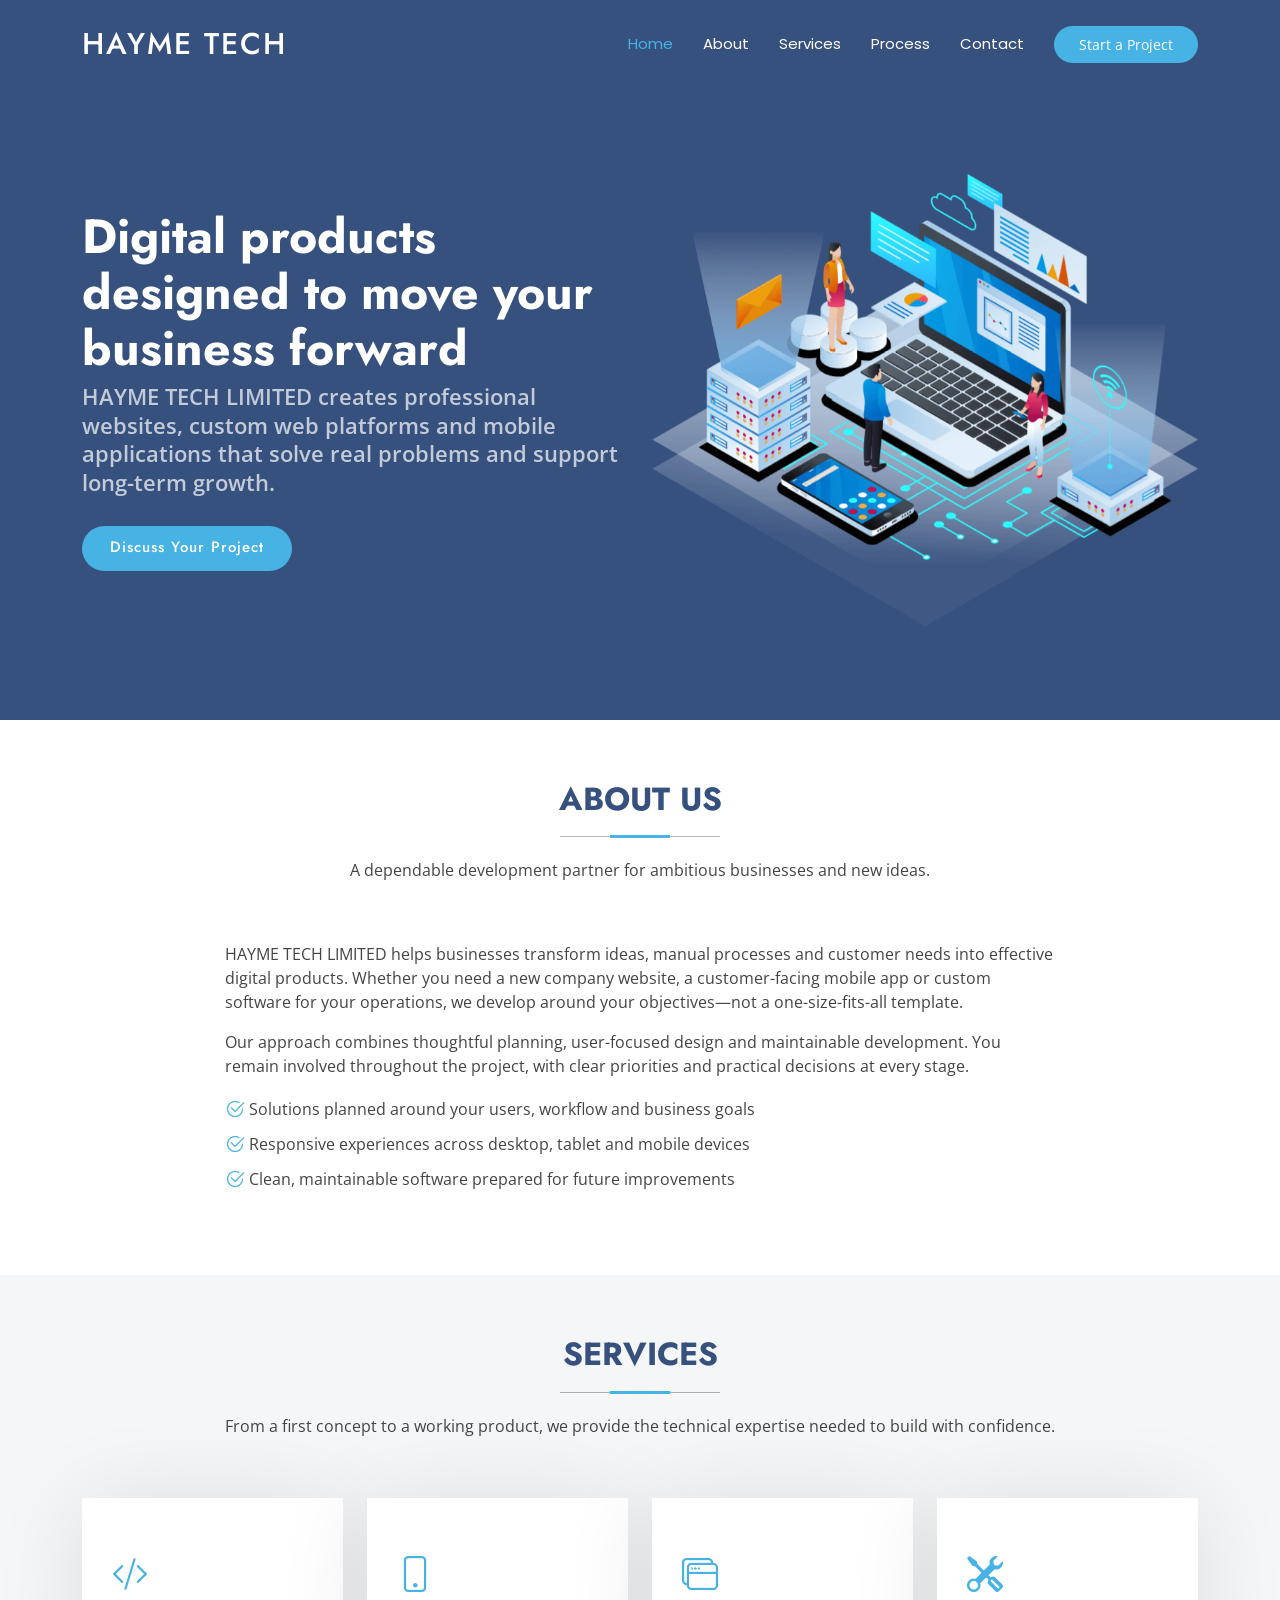
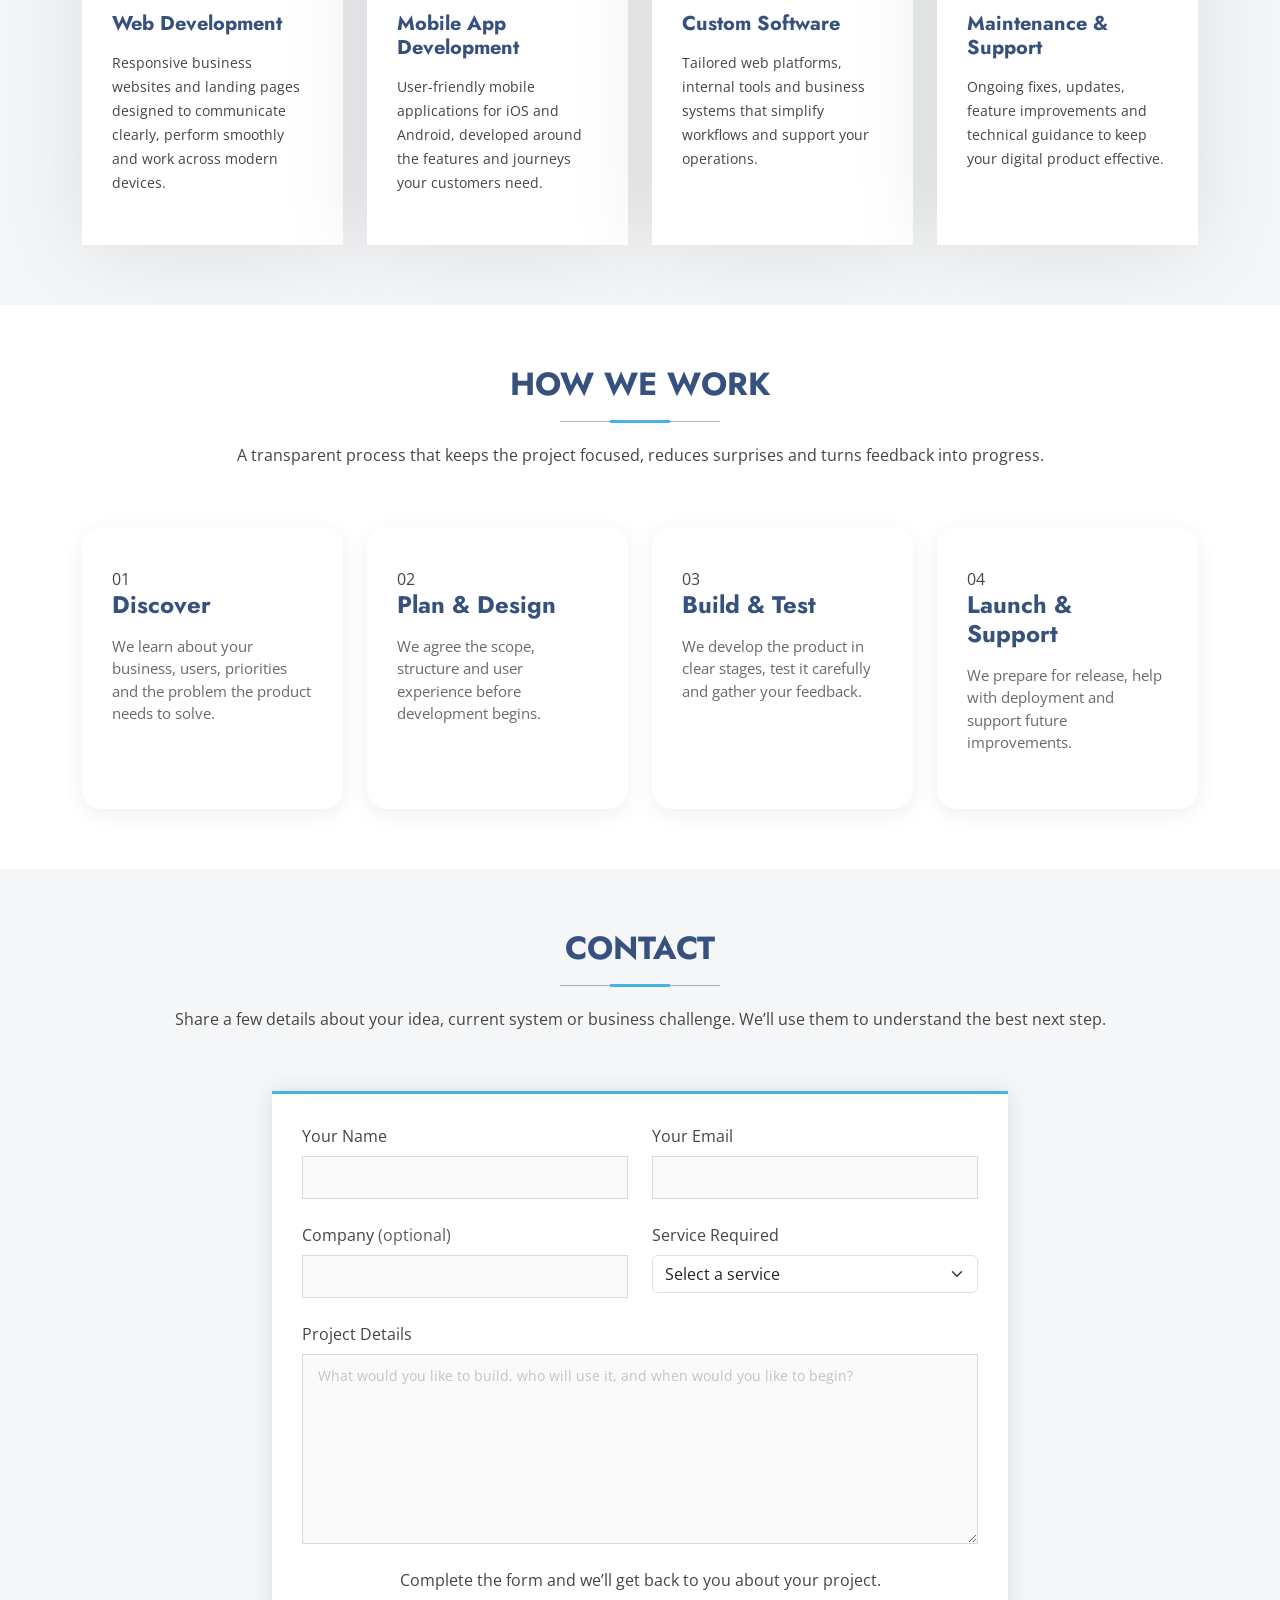
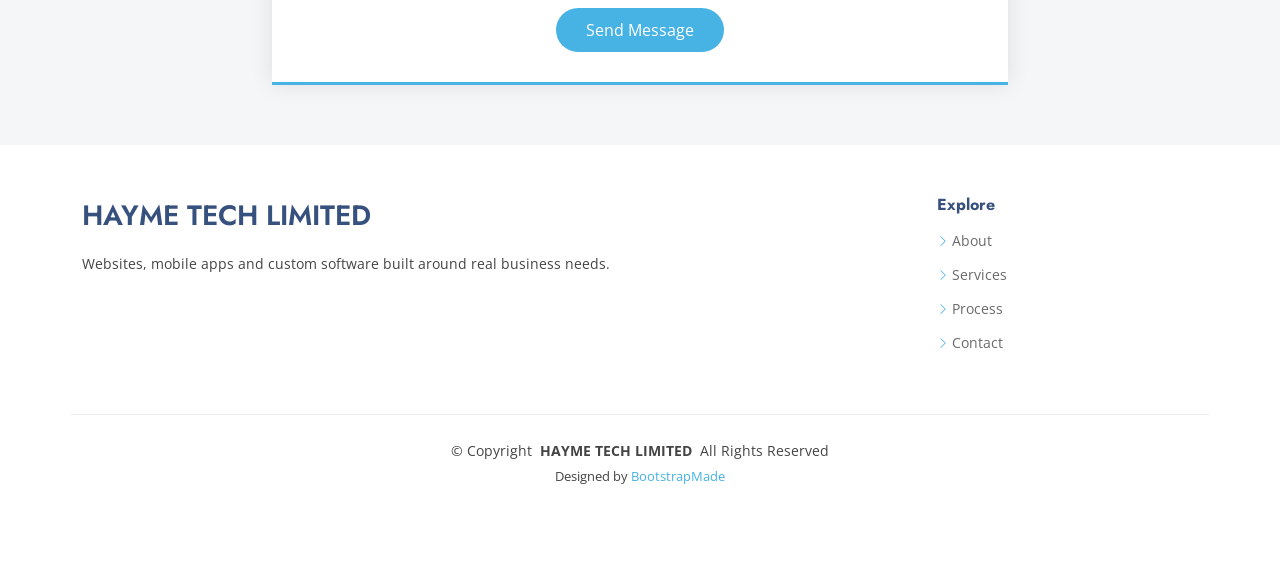
<file: index.html>
<!DOCTYPE html>
<html lang="en">

<head>
  <meta charset="utf-8">
  <meta content="width=device-width, initial-scale=1.0" name="viewport">
  <title>HAYME TECH LIMITED | Software &amp; Mobile App Development</title>
  <meta name="description" content="HAYME TECH LIMITED builds reliable websites, web applications and mobile apps for businesses.">
  <meta name="keywords" content="software development, mobile app development, web development, HAYME TECH LIMITED">

  <link href="assets/img/favicon.png" rel="icon">
  <link href="assets/img/apple-touch-icon.png" rel="apple-touch-icon">
  <link href="https://fonts.googleapis.com" rel="preconnect">
  <link href="https://fonts.gstatic.com" rel="preconnect" crossorigin>
  <link href="https://fonts.googleapis.com/css2?family=Open+Sans:wght@300;400;500;600;700;800&amp;family=Poppins:wght@400;500;600;700&amp;family=Jost:wght@400;500;600;700&amp;display=swap" rel="stylesheet">
  <link href="assets/vendor/bootstrap/css/bootstrap.min.css" rel="stylesheet">
  <link href="assets/vendor/bootstrap-icons/bootstrap-icons.css" rel="stylesheet">
  <link href="assets/vendor/aos/aos.css" rel="stylesheet">
  <link href="assets/css/main.css" rel="stylesheet">
</head>

<body class="index-page">

  <header id="header" class="header d-flex align-items-center fixed-top">
    <div class="container-fluid container-xl position-relative d-flex align-items-center">
      <a href="index.html" class="logo d-flex align-items-center me-auto">
        <h1 class="sitename">HAYME TECH</h1>
      </a>

      <nav id="navmenu" class="navmenu">
        <ul>
          <li><a href="#hero" class="active">Home</a></li>
          <li><a href="#about">About</a></li>
          <li><a href="#services">Services</a></li>
          <li><a href="#process">Process</a></li>
          <li><a href="#contact">Contact</a></li>
        </ul>
        <i class="mobile-nav-toggle d-xl-none bi bi-list"></i>
      </nav>

      <a class="btn-getstarted" href="#contact">Start a Project</a>
    </div>
  </header>

  <main class="main">
    <section id="hero" class="hero section dark-background">
      <div class="container">
        <div class="row gy-4">
          <div class="col-lg-6 order-2 order-lg-1 d-flex flex-column justify-content-center" data-aos="zoom-out">
            <h1>Digital products designed to move your business forward</h1>
            <p>HAYME TECH LIMITED creates professional websites, custom web platforms and mobile applications that solve real problems and support long-term growth.</p>
            <div class="d-flex">
              <a href="#contact" class="btn-get-started">Discuss Your Project</a>
            </div>
          </div>
          <div class="col-lg-6 order-1 order-lg-2 hero-img" data-aos="zoom-out" data-aos-delay="200">
            <img src="assets/img/hero-img.png" class="img-fluid animated" alt="Software and mobile app development illustration">
          </div>
        </div>
      </div>
    </section>

    <section id="about" class="about section">
      <div class="container section-title" data-aos="fade-up">
        <h2>About Us</h2>
        <p>A dependable development partner for ambitious businesses and new ideas.</p>
      </div>

      <div class="container">
        <div class="row gy-4 justify-content-center">
          <div class="col-lg-9 content" data-aos="fade-up" data-aos-delay="100">
            <p>HAYME TECH LIMITED helps businesses transform ideas, manual processes and customer needs into effective digital products. Whether you need a new company website, a customer-facing mobile app or custom software for your operations, we develop around your objectives—not a one-size-fits-all template.</p>
            <p>Our approach combines thoughtful planning, user-focused design and maintainable development. You remain involved throughout the project, with clear priorities and practical decisions at every stage.</p>
            <ul>
              <li><i class="bi bi-check2-circle"></i> <span>Solutions planned around your users, workflow and business goals</span></li>
              <li><i class="bi bi-check2-circle"></i> <span>Responsive experiences across desktop, tablet and mobile devices</span></li>
              <li><i class="bi bi-check2-circle"></i> <span>Clean, maintainable software prepared for future improvements</span></li>
            </ul>
          </div>
        </div>
      </div>
    </section>

    <section id="services" class="services section light-background">
      <div class="container section-title" data-aos="fade-up">
        <h2>Services</h2>
        <p>From a first concept to a working product, we provide the technical expertise needed to build with confidence.</p>
      </div>

      <div class="container">
        <div class="row gy-4 justify-content-center">
          <div class="col-xl-3 col-md-6 d-flex" data-aos="fade-up" data-aos-delay="100">
            <div class="service-item position-relative">
              <div class="icon"><i class="bi bi-code-slash icon"></i></div>
              <h4>Web Development</h4>
              <p>Responsive business websites and landing pages designed to communicate clearly, perform smoothly and work across modern devices.</p>
            </div>
          </div>

          <div class="col-xl-3 col-md-6 d-flex" data-aos="fade-up" data-aos-delay="200">
            <div class="service-item position-relative">
              <div class="icon"><i class="bi bi-phone icon"></i></div>
              <h4>Mobile App Development</h4>
              <p>User-friendly mobile applications for iOS and Android, developed around the features and journeys your customers need.</p>
            </div>
          </div>

          <div class="col-xl-3 col-md-6 d-flex" data-aos="fade-up" data-aos-delay="300">
            <div class="service-item position-relative">
              <div class="icon"><i class="bi bi-window-stack icon"></i></div>
              <h4>Custom Software</h4>
              <p>Tailored web platforms, internal tools and business systems that simplify workflows and support your operations.</p>
            </div>
          </div>

          <div class="col-xl-3 col-md-6 d-flex" data-aos="fade-up" data-aos-delay="400">
            <div class="service-item position-relative">
              <div class="icon"><i class="bi bi-tools icon"></i></div>
              <h4>Maintenance &amp; Support</h4>
              <p>Ongoing fixes, updates, feature improvements and technical guidance to keep your digital product effective.</p>
            </div>
          </div>
        </div>
      </div>
    </section>

    <section id="process" class="work-process section">
      <div class="container section-title" data-aos="fade-up">
        <h2>How We Work</h2>
        <p>A transparent process that keeps the project focused, reduces surprises and turns feedback into progress.</p>
      </div>

      <div class="container" data-aos="fade-up" data-aos-delay="100">
        <div class="row gy-4">
          <div class="col-lg-3 col-md-6">
            <div class="steps-item">
              <div class="steps-content">
                <span class="step-number">01</span>
                <h3>Discover</h3>
                <p>We learn about your business, users, priorities and the problem the product needs to solve.</p>
              </div>
            </div>
          </div>
          <div class="col-lg-3 col-md-6">
            <div class="steps-item">
              <div class="steps-content">
                <span class="step-number">02</span>
                <h3>Plan &amp; Design</h3>
                <p>We agree the scope, structure and user experience before development begins.</p>
              </div>
            </div>
          </div>
          <div class="col-lg-3 col-md-6">
            <div class="steps-item">
              <div class="steps-content">
                <span class="step-number">03</span>
                <h3>Build &amp; Test</h3>
                <p>We develop the product in clear stages, test it carefully and gather your feedback.</p>
              </div>
            </div>
          </div>
          <div class="col-lg-3 col-md-6">
            <div class="steps-item">
              <div class="steps-content">
                <span class="step-number">04</span>
                <h3>Launch &amp; Support</h3>
                <p>We prepare for release, help with deployment and support future improvements.</p>
              </div>
            </div>
          </div>
        </div>
      </div>
    </section>

    <section id="contact" class="contact section light-background">
      <div class="container section-title" data-aos="fade-up">
        <h2>Contact</h2>
        <p>Share a few details about your idea, current system or business challenge. We’ll use them to understand the best next step.</p>
      </div>

      <div class="container" data-aos="fade-up" data-aos-delay="100">
        <div class="row justify-content-center">
          <div class="col-lg-8">
            <form id="contact-form" class="php-email-form" action="https://formspree.io/f/REPLACE_WITH_FORM_ID" method="post" aria-describedby="form-status">
              <div class="row gy-4">
                <div class="col-md-6">
                  <label for="name-field" class="pb-2">Your Name</label>
                  <input type="text" name="name" id="name-field" class="form-control" autocomplete="name" required>
                </div>

                <div class="col-md-6">
                  <label for="email-field" class="pb-2">Your Email</label>
                  <input type="email" name="email" id="email-field" class="form-control" autocomplete="email" required>
                </div>

                <div class="col-md-6">
                  <label for="company-field" class="pb-2">Company <span class="text-muted">(optional)</span></label>
                  <input type="text" name="company" id="company-field" class="form-control" autocomplete="organization">
                </div>

                <div class="col-md-6">
                  <label for="service-field" class="pb-2">Service Required</label>
                  <select name="service" id="service-field" class="form-select" required>
                    <option value="" selected disabled>Select a service</option>
                    <option value="Web development">Web development</option>
                    <option value="Mobile app development">Mobile app development</option>
                    <option value="Custom software">Custom software</option>
                    <option value="Maintenance and support">Maintenance and support</option>
                    <option value="Not sure yet">Not sure yet</option>
                  </select>
                </div>

                <div class="col-md-12">
                  <label for="message-field" class="pb-2">Project Details</label>
                  <textarea name="message" id="message-field" class="form-control" rows="8" placeholder="What would you like to build, who will use it, and when would you like to begin?" required></textarea>
                </div>

                <input type="hidden" name="_subject" value="New website enquiry for HAYME TECH LIMITED">

                <div class="col-md-12 text-center">
                  <p id="form-status" class="mb-3" role="status" aria-live="polite">Complete the form and we’ll get back to you about your project.</p>
                  <button type="submit">Send Message</button>
                </div>
              </div>
            </form>
          </div>
        </div>
      </div>
    </section>
  </main>

  <footer id="footer" class="footer">
    <div class="container footer-top">
      <div class="row gy-4 justify-content-between">
        <div class="col-lg-6 col-md-8 footer-about">
          <a href="index.html" class="d-flex align-items-center">
            <span class="sitename">HAYME TECH LIMITED</span>
          </a>
          <p class="pt-3">Websites, mobile apps and custom software built around real business needs.</p>
        </div>
        <div class="col-lg-3 col-md-4 footer-links">
          <h4>Explore</h4>
          <ul>
            <li><i class="bi bi-chevron-right"></i> <a href="#about">About</a></li>
            <li><i class="bi bi-chevron-right"></i> <a href="#services">Services</a></li>
            <li><i class="bi bi-chevron-right"></i> <a href="#process">Process</a></li>
            <li><i class="bi bi-chevron-right"></i> <a href="#contact">Contact</a></li>
          </ul>
        </div>
      </div>
    </div>

    <div class="container copyright text-center mt-4">
      <p>&copy; <span>Copyright</span> <strong class="px-1 sitename">HAYME TECH LIMITED</strong> <span>All Rights Reserved</span></p>
      <div class="credits">Designed by <a href="https://bootstrapmade.com/">BootstrapMade</a></div>
    </div>
  </footer>

  <a href="#" id="scroll-top" class="scroll-top d-flex align-items-center justify-content-center" aria-label="Back to top"><i class="bi bi-arrow-up-short"></i></a>
  <div id="preloader"></div>

  <script src="assets/vendor/bootstrap/js/bootstrap.bundle.min.js"></script>
  <script src="assets/vendor/aos/aos.js"></script>
  <script src="assets/js/main.js"></script>
  <script>
    const contactForm = document.getElementById('contact-form');
    const formStatus = document.getElementById('form-status');

    contactForm.addEventListener('submit', async function (event) {
      event.preventDefault();

      if (contactForm.action.includes('REPLACE_WITH_FORM_ID')) {
        formStatus.textContent = 'The contact form is ready but still needs its Formspree form ID.';
        return;
      }

      const submitButton = contactForm.querySelector('button[type="submit"]');
      submitButton.disabled = true;
      formStatus.textContent = 'Sending your message…';

      try {
        const response = await fetch(contactForm.action, {
          method: 'POST',
          body: new FormData(contactForm),
          headers: { Accept: 'application/json' }
        });

        if (!response.ok) throw new Error('Form submission failed');

        contactForm.reset();
        formStatus.textContent = 'Thank you. Your message has been sent successfully.';
      } catch (error) {
        formStatus.textContent = 'Your message could not be sent. Please try again later.';
      } finally {
        submitButton.disabled = false;
      }
    });
  </script>
</body>

</html>
</file>
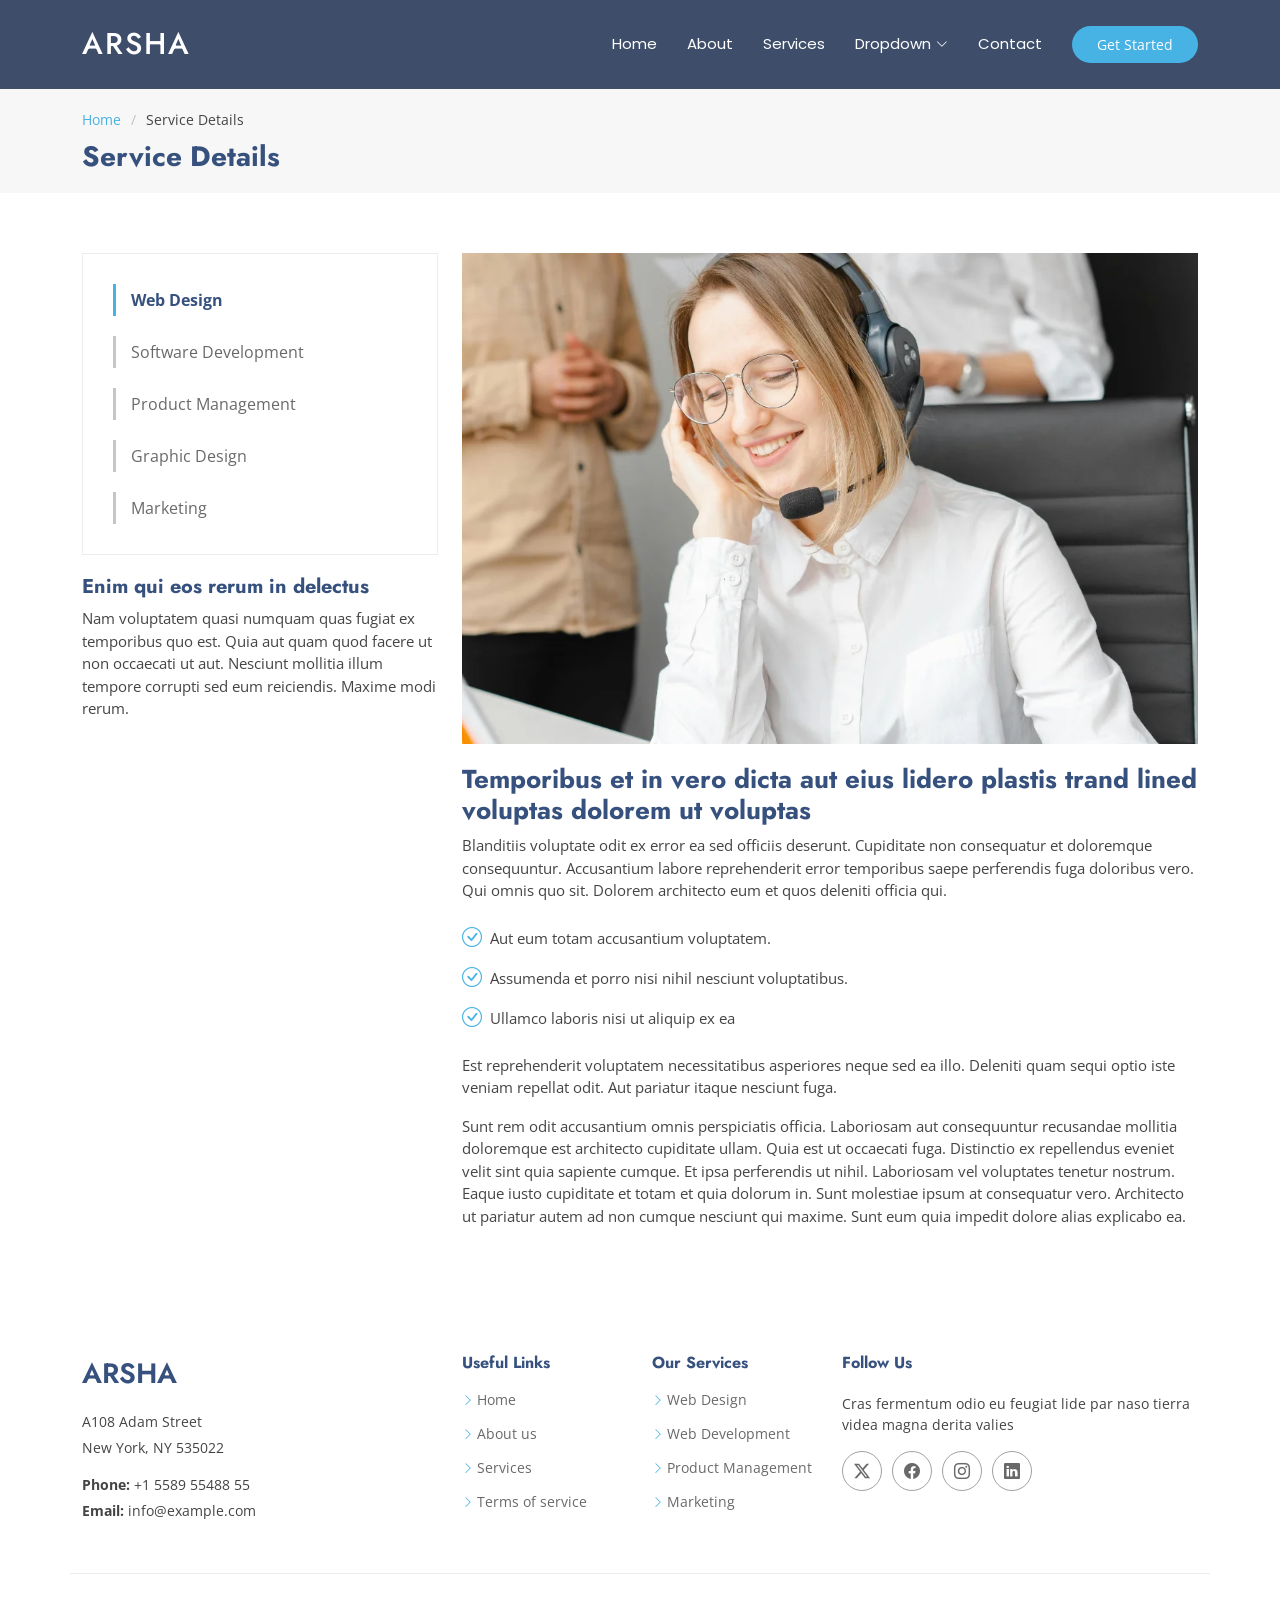
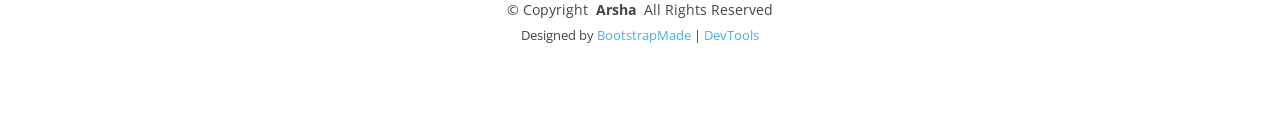
<file: service-details.html>
<!DOCTYPE html>
<html lang="en">

<head>
  <meta charset="utf-8">
  <meta content="width=device-width, initial-scale=1.0" name="viewport">
  <title>Service Details - Arsha Bootstrap Template</title>
  <meta name="description" content="">
  <meta name="keywords" content="">

  <!-- Favicons -->
  <link href="assets/img/favicon.png" rel="icon">
  <link href="assets/img/apple-touch-icon.png" rel="apple-touch-icon">

  <!-- Fonts -->
  <link href="https://fonts.googleapis.com" rel="preconnect">
  <link href="https://fonts.gstatic.com" rel="preconnect" crossorigin>
  <link href="https://fonts.googleapis.com/css2?family=Open+Sans:ital,wght@0,300;0,400;0,500;0,600;0,700;0,800;1,300;1,400;1,500;1,600;1,700;1,800&family=Poppins:ital,wght@0,100;0,200;0,300;0,400;0,500;0,600;0,700;0,800;0,900;1,100;1,200;1,300;1,400;1,500;1,600;1,700;1,800;1,900&family=Jost:ital,wght@0,100;0,200;0,300;0,400;0,500;0,600;0,700;0,800;0,900;1,100;1,200;1,300;1,400;1,500;1,600;1,700;1,800;1,900&display=swap" rel="stylesheet">

  <!-- Vendor CSS Files -->
  <link href="assets/vendor/bootstrap/css/bootstrap.min.css" rel="stylesheet">
  <link href="assets/vendor/bootstrap-icons/bootstrap-icons.css" rel="stylesheet">
  <link href="assets/vendor/aos/aos.css" rel="stylesheet">

  <!-- Main CSS File -->
  <link href="assets/css/main.css" rel="stylesheet">

  <!-- =======================================================
  * Template Name: Arsha
  * Template URL: https://bootstrapmade.com/arsha-free-bootstrap-html-template-corporate/
  * Updated: Feb 22 2025 with Bootstrap v5.3.3
  * Author: BootstrapMade.com
  * License: https://bootstrapmade.com/license/
  ======================================================== -->
</head>

<body class="service-details-page">

  <header id="header" class="header d-flex align-items-center sticky-top">
    <div class="container-fluid container-xl position-relative d-flex align-items-center">

      <a href="index.html" class="logo d-flex align-items-center me-auto">
        <!-- Uncomment the line below if you also wish to use an image logo -->
        <!-- <img src="assets/img/logo.webp" alt=""> -->
        <h1 class="sitename">Arsha</h1>
      </a>

      <nav id="navmenu" class="navmenu">
        <ul>
          <li><a href="#hero">Home</a></li>
          <li><a href="#about">About</a></li>
          <li><a href="#services">Services</a></li>
          <li class="dropdown"><a href="#"><span>Dropdown</span> <i class="bi bi-chevron-down toggle-dropdown"></i></a>
            <ul>
              <li><a href="#">Dropdown 1</a></li>
              <li class="dropdown"><a href="#"><span>Deep Dropdown</span> <i class="bi bi-chevron-down toggle-dropdown"></i></a>
                <ul>
                  <li><a href="#">Deep Dropdown 1</a></li>
                  <li><a href="#">Deep Dropdown 2</a></li>
                  <li><a href="#">Deep Dropdown 3</a></li>
                  <li><a href="#">Deep Dropdown 4</a></li>
                  <li><a href="#">Deep Dropdown 5</a></li>
                </ul>
              </li>
              <li><a href="#">Dropdown 2</a></li>
              <li><a href="#">Dropdown 3</a></li>
              <li><a href="#">Dropdown 4</a></li>
            </ul>
          </li>
          <li><a href="#contact">Contact</a></li>
        </ul>
        <i class="mobile-nav-toggle d-xl-none bi bi-list"></i>
      </nav>

      <a class="btn-getstarted" href="#about">Get Started</a>

    </div>
  </header>

  <main class="main">

    <!-- Page Title -->
    <div class="page-title" data-aos="fade">
      <div class="container">
        <nav class="breadcrumbs">
          <ol>
            <li><a href="index.html">Home</a></li>
            <li class="current">Service Details</li>
          </ol>
        </nav>
        <h1>Service Details</h1>
      </div>
    </div><!-- End Page Title -->

    <!-- Service Details Section -->
    <section id="service-details" class="service-details section">

      <div class="container">

        <div class="row gy-4">

          <div class="col-lg-4" data-aos="fade-up" data-aos-delay="100">
            <div class="services-list">
              <a href="#" class="active">Web Design</a>
              <a href="#">Software Development</a>
              <a href="#">Product Management</a>
              <a href="#">Graphic Design</a>
              <a href="#">Marketing</a>
            </div>

            <h4>Enim qui eos rerum in delectus</h4>
            <p>Nam voluptatem quasi numquam quas fugiat ex temporibus quo est. Quia aut quam quod facere ut non occaecati ut aut. Nesciunt mollitia illum tempore corrupti sed eum reiciendis. Maxime modi rerum.</p>
          </div>

          <div class="col-lg-8" data-aos="fade-up" data-aos-delay="200">
            <img src="assets/img/services/services-4.webp" alt="" class="img-fluid services-img">
            <h3>Temporibus et in vero dicta aut eius lidero plastis trand lined voluptas dolorem ut voluptas</h3>
            <p>
              Blanditiis voluptate odit ex error ea sed officiis deserunt. Cupiditate non consequatur et doloremque consequuntur. Accusantium labore reprehenderit error temporibus saepe perferendis fuga doloribus vero. Qui omnis quo sit. Dolorem architecto eum et quos deleniti officia qui.
            </p>
            <ul>
              <li><i class="bi bi-check-circle"></i> <span>Aut eum totam accusantium voluptatem.</span></li>
              <li><i class="bi bi-check-circle"></i> <span>Assumenda et porro nisi nihil nesciunt voluptatibus.</span></li>
              <li><i class="bi bi-check-circle"></i> <span>Ullamco laboris nisi ut aliquip ex ea</span></li>
            </ul>
            <p>
              Est reprehenderit voluptatem necessitatibus asperiores neque sed ea illo. Deleniti quam sequi optio iste veniam repellat odit. Aut pariatur itaque nesciunt fuga.
            </p>
            <p>
              Sunt rem odit accusantium omnis perspiciatis officia. Laboriosam aut consequuntur recusandae mollitia doloremque est architecto cupiditate ullam. Quia est ut occaecati fuga. Distinctio ex repellendus eveniet velit sint quia sapiente cumque. Et ipsa perferendis ut nihil. Laboriosam vel voluptates tenetur nostrum. Eaque iusto cupiditate et totam et quia dolorum in. Sunt molestiae ipsum at consequatur vero. Architecto ut pariatur autem ad non cumque nesciunt qui maxime. Sunt eum quia impedit dolore alias explicabo ea.
            </p>
          </div>

        </div>

      </div>

    </section><!-- /Service Details Section -->

  </main>

  <footer id="footer" class="footer">


    <div class="container footer-top">
      <div class="row gy-4">
        <div class="col-lg-4 col-md-6 footer-about">
          <a href="index.html" class="d-flex align-items-center">
            <span class="sitename">Arsha</span>
          </a>
          <div class="footer-contact pt-3">
            <p>A108 Adam Street</p>
            <p>New York, NY 535022</p>
            <p class="mt-3"><strong>Phone:</strong> <span>+1 5589 55488 55</span></p>
            <p><strong>Email:</strong> <span>info@example.com</span></p>
          </div>
        </div>

        <div class="col-lg-2 col-md-3 footer-links">
          <h4>Useful Links</h4>
          <ul>
            <li><i class="bi bi-chevron-right"></i> <a href="#">Home</a></li>
            <li><i class="bi bi-chevron-right"></i> <a href="#">About us</a></li>
            <li><i class="bi bi-chevron-right"></i> <a href="#">Services</a></li>
            <li><i class="bi bi-chevron-right"></i> <a href="#">Terms of service</a></li>
          </ul>
        </div>

        <div class="col-lg-2 col-md-3 footer-links">
          <h4>Our Services</h4>
          <ul>
            <li><i class="bi bi-chevron-right"></i> <a href="#">Web Design</a></li>
            <li><i class="bi bi-chevron-right"></i> <a href="#">Web Development</a></li>
            <li><i class="bi bi-chevron-right"></i> <a href="#">Product Management</a></li>
            <li><i class="bi bi-chevron-right"></i> <a href="#">Marketing</a></li>
          </ul>
        </div>

        <div class="col-lg-4 col-md-12">
          <h4>Follow Us</h4>
          <p>Cras fermentum odio eu feugiat lide par naso tierra videa magna derita valies</p>
          <div class="social-links d-flex">
            <a href=""><i class="bi bi-twitter-x"></i></a>
            <a href=""><i class="bi bi-facebook"></i></a>
            <a href=""><i class="bi bi-instagram"></i></a>
            <a href=""><i class="bi bi-linkedin"></i></a>
          </div>
        </div>

      </div>
    </div>

    <div class="container copyright text-center mt-4">
      <p>© <span>Copyright</span> <strong class="px-1 sitename">Arsha</strong> <span>All Rights Reserved</span></p>
      <div class="credits">
        <!-- All the links in the footer should remain intact. -->
        <!-- You can delete the links only if you've purchased the pro version. -->
        <!-- Licensing information: https://bootstrapmade.com/license/ -->
        <!-- Purchase the pro version with working PHP/AJAX contact form: [buy-url] -->
        Designed by <a href="https://bootstrapmade.com/">BootstrapMade</a> | <a href="https://bootstrapmade.com/tools/">DevTools</a>
      </div>
    </div>

  </footer>

  <!-- Scroll Top -->
  <a href="#" id="scroll-top" class="scroll-top d-flex align-items-center justify-content-center"><i class="bi bi-arrow-up-short"></i></a>

  <!-- Preloader -->
  <div id="preloader"></div>

  <!-- Vendor JS Files -->
  <script src="assets/vendor/bootstrap/js/bootstrap.bundle.min.js"></script>
  <script src="assets/vendor/php-email-form/validate.js"></script>
  <script src="assets/vendor/aos/aos.js"></script>
  <script src="assets/vendor/waypoints/noframework.waypoints.js"></script>

  <!-- Main JS File -->
  <script src="assets/js/main.js"></script>

</body>

</html>
</file>
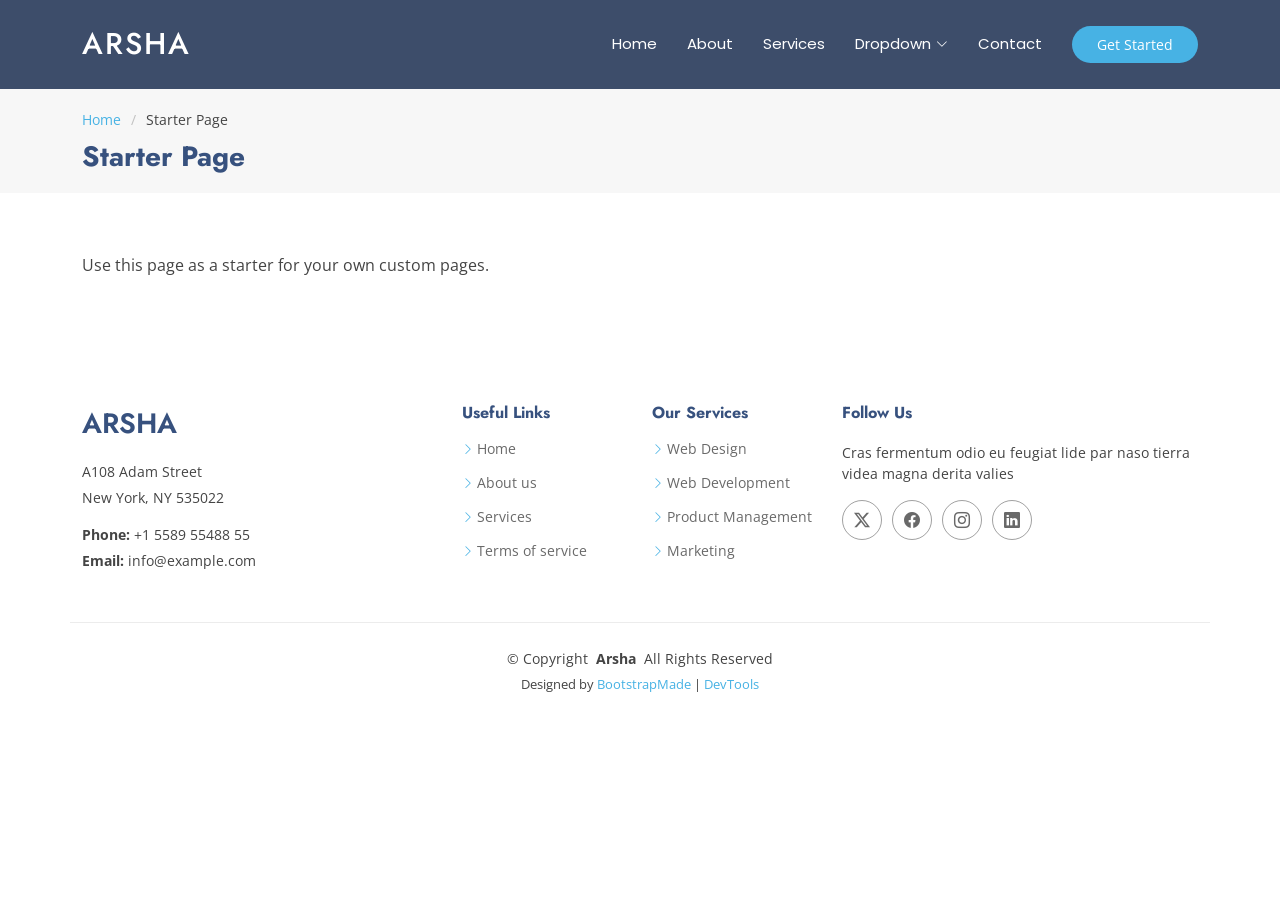
<file: starter-page.html>
<!DOCTYPE html>
<html lang="en">

<head>
  <meta charset="utf-8">
  <meta content="width=device-width, initial-scale=1.0" name="viewport">
  <title>Starter Page - Arsha Bootstrap Template</title>
  <meta name="description" content="">
  <meta name="keywords" content="">

  <!-- Favicons -->
  <link href="assets/img/favicon.png" rel="icon">
  <link href="assets/img/apple-touch-icon.png" rel="apple-touch-icon">

  <!-- Fonts -->
  <link href="https://fonts.googleapis.com" rel="preconnect">
  <link href="https://fonts.gstatic.com" rel="preconnect" crossorigin>
  <link href="https://fonts.googleapis.com/css2?family=Open+Sans:ital,wght@0,300;0,400;0,500;0,600;0,700;0,800;1,300;1,400;1,500;1,600;1,700;1,800&family=Poppins:ital,wght@0,100;0,200;0,300;0,400;0,500;0,600;0,700;0,800;0,900;1,100;1,200;1,300;1,400;1,500;1,600;1,700;1,800;1,900&family=Jost:ital,wght@0,100;0,200;0,300;0,400;0,500;0,600;0,700;0,800;0,900;1,100;1,200;1,300;1,400;1,500;1,600;1,700;1,800;1,900&display=swap" rel="stylesheet">

  <!-- Vendor CSS Files -->
  <link href="assets/vendor/bootstrap/css/bootstrap.min.css" rel="stylesheet">
  <link href="assets/vendor/bootstrap-icons/bootstrap-icons.css" rel="stylesheet">
  <link href="assets/vendor/aos/aos.css" rel="stylesheet">

  <!-- Main CSS File -->
  <link href="assets/css/main.css" rel="stylesheet">

  <!-- =======================================================
  * Template Name: Arsha
  * Template URL: https://bootstrapmade.com/arsha-free-bootstrap-html-template-corporate/
  * Updated: Feb 22 2025 with Bootstrap v5.3.3
  * Author: BootstrapMade.com
  * License: https://bootstrapmade.com/license/
  ======================================================== -->
</head>

<body class="starter-page-page">

  <header id="header" class="header d-flex align-items-center sticky-top">
    <div class="container-fluid container-xl position-relative d-flex align-items-center">

      <a href="index.html" class="logo d-flex align-items-center me-auto">
        <!-- Uncomment the line below if you also wish to use an image logo -->
        <!-- <img src="assets/img/logo.webp" alt=""> -->
        <h1 class="sitename">Arsha</h1>
      </a>

      <nav id="navmenu" class="navmenu">
        <ul>
          <li><a href="#hero">Home</a></li>
          <li><a href="#about">About</a></li>
          <li><a href="#services">Services</a></li>
          <li class="dropdown"><a href="#"><span>Dropdown</span> <i class="bi bi-chevron-down toggle-dropdown"></i></a>
            <ul>
              <li><a href="#">Dropdown 1</a></li>
              <li class="dropdown"><a href="#"><span>Deep Dropdown</span> <i class="bi bi-chevron-down toggle-dropdown"></i></a>
                <ul>
                  <li><a href="#">Deep Dropdown 1</a></li>
                  <li><a href="#">Deep Dropdown 2</a></li>
                  <li><a href="#">Deep Dropdown 3</a></li>
                  <li><a href="#">Deep Dropdown 4</a></li>
                  <li><a href="#">Deep Dropdown 5</a></li>
                </ul>
              </li>
              <li><a href="#">Dropdown 2</a></li>
              <li><a href="#">Dropdown 3</a></li>
              <li><a href="#">Dropdown 4</a></li>
            </ul>
          </li>
          <li><a href="#contact">Contact</a></li>
        </ul>
        <i class="mobile-nav-toggle d-xl-none bi bi-list"></i>
      </nav>

      <a class="btn-getstarted" href="#about">Get Started</a>

    </div>
  </header>

  <main class="main">

    <!-- Page Title -->
    <div class="page-title" data-aos="fade">
      <div class="container">
        <nav class="breadcrumbs">
          <ol>
            <li><a href="index.html">Home</a></li>
            <li class="current">Starter Page</li>
          </ol>
        </nav>
        <h1>Starter Page</h1>
      </div>
    </div><!-- End Page Title -->

    <!-- Starter Section Section -->
    <section id="starter-section" class="starter-section section">

      <div class="container" data-aos="fade-up">
        <p>Use this page as a starter for your own custom pages.</p>
      </div>

    </section><!-- /Starter Section Section -->

  </main>

  <footer id="footer" class="footer">


    <div class="container footer-top">
      <div class="row gy-4">
        <div class="col-lg-4 col-md-6 footer-about">
          <a href="index.html" class="d-flex align-items-center">
            <span class="sitename">Arsha</span>
          </a>
          <div class="footer-contact pt-3">
            <p>A108 Adam Street</p>
            <p>New York, NY 535022</p>
            <p class="mt-3"><strong>Phone:</strong> <span>+1 5589 55488 55</span></p>
            <p><strong>Email:</strong> <span>info@example.com</span></p>
          </div>
        </div>

        <div class="col-lg-2 col-md-3 footer-links">
          <h4>Useful Links</h4>
          <ul>
            <li><i class="bi bi-chevron-right"></i> <a href="#">Home</a></li>
            <li><i class="bi bi-chevron-right"></i> <a href="#">About us</a></li>
            <li><i class="bi bi-chevron-right"></i> <a href="#">Services</a></li>
            <li><i class="bi bi-chevron-right"></i> <a href="#">Terms of service</a></li>
          </ul>
        </div>

        <div class="col-lg-2 col-md-3 footer-links">
          <h4>Our Services</h4>
          <ul>
            <li><i class="bi bi-chevron-right"></i> <a href="#">Web Design</a></li>
            <li><i class="bi bi-chevron-right"></i> <a href="#">Web Development</a></li>
            <li><i class="bi bi-chevron-right"></i> <a href="#">Product Management</a></li>
            <li><i class="bi bi-chevron-right"></i> <a href="#">Marketing</a></li>
          </ul>
        </div>

        <div class="col-lg-4 col-md-12">
          <h4>Follow Us</h4>
          <p>Cras fermentum odio eu feugiat lide par naso tierra videa magna derita valies</p>
          <div class="social-links d-flex">
            <a href=""><i class="bi bi-twitter-x"></i></a>
            <a href=""><i class="bi bi-facebook"></i></a>
            <a href=""><i class="bi bi-instagram"></i></a>
            <a href=""><i class="bi bi-linkedin"></i></a>
          </div>
        </div>

      </div>
    </div>

    <div class="container copyright text-center mt-4">
      <p>© <span>Copyright</span> <strong class="px-1 sitename">Arsha</strong> <span>All Rights Reserved</span></p>
      <div class="credits">
        <!-- All the links in the footer should remain intact. -->
        <!-- You can delete the links only if you've purchased the pro version. -->
        <!-- Licensing information: https://bootstrapmade.com/license/ -->
        <!-- Purchase the pro version with working PHP/AJAX contact form: [buy-url] -->
        Designed by <a href="https://bootstrapmade.com/">BootstrapMade</a> | <a href="https://bootstrapmade.com/tools/">DevTools</a>
      </div>
    </div>

  </footer>

  <!-- Scroll Top -->
  <a href="#" id="scroll-top" class="scroll-top d-flex align-items-center justify-content-center"><i class="bi bi-arrow-up-short"></i></a>

  <!-- Preloader -->
  <div id="preloader"></div>

  <!-- Vendor JS Files -->
  <script src="assets/vendor/bootstrap/js/bootstrap.bundle.min.js"></script>
  <script src="assets/vendor/php-email-form/validate.js"></script>
  <script src="assets/vendor/aos/aos.js"></script>
  <script src="assets/vendor/waypoints/noframework.waypoints.js"></script>

  <!-- Main JS File -->
  <script src="assets/js/main.js"></script>

</body>

</html>
</file>
<file: assets/css/main.css>
/**
* Template Name: Arsha
* Template URL: https://bootstrapmade.com/arsha-free-bootstrap-html-template-corporate/
* Updated: Feb 22 2025 with Bootstrap v5.3.3
* Author: BootstrapMade.com
* License: https://bootstrapmade.com/license/
*/

/*--------------------------------------------------------------
# Font & Color Variables
# Help: https://bootstrapmade.com/color-system/
--------------------------------------------------------------*/
/* Fonts */
:root {
  --default-font: "Open Sans",  system-ui, -apple-system, "Segoe UI", Roboto, "Helvetica Neue", Arial, "Noto Sans", "Liberation Sans", sans-serif, "Apple Color Emoji", "Segoe UI Emoji", "Segoe UI Symbol", "Noto Color Emoji";
  --heading-font: "Jost",  sans-serif;
  --nav-font: "Poppins",  sans-serif;
}

/* Global Colors - The following color variables are used throughout the website. Updating them here will change the color scheme of the entire website */
:root { 
  --background-color: #ffffff; /* Background color for the entire website, including individual sections */
  --default-color: #444444; /* Default color used for the majority of the text content across the entire website */
  --heading-color: #37517e; /* Color for headings, subheadings and title throughout the website */
  --accent-color: #47b2e4; /* Accent color that represents your brand on the website. It's used for buttons, links, and other elements that need to stand out */
  --surface-color: #ffffff; /* The surface color is used as a background of boxed elements within sections, such as cards, icon boxes, or other elements that require a visual separation from the global background. */
  --contrast-color: #ffffff; /* Contrast color for text, ensuring readability against backgrounds of accent, heading, or default colors. */
}

/* Nav Menu Colors - The following color variables are used specifically for the navigation menu. They are separate from the global colors to allow for more customization options */
:root {
  --nav-color: #ffffff;  /* The default color of the main navmenu links */
  --nav-hover-color: #47b2e4; /* Applied to main navmenu links when they are hovered over or active */
  --nav-mobile-background-color: #ffffff; /* Used as the background color for mobile navigation menu */
  --nav-dropdown-background-color: #ffffff; /* Used as the background color for dropdown items that appear when hovering over primary navigation items */
  --nav-dropdown-color: #444444; /* Used for navigation links of the dropdown items in the navigation menu. */
  --nav-dropdown-hover-color: #47b2e4; /* Similar to --nav-hover-color, this color is applied to dropdown navigation links when they are hovered over. */
}

/* Color Presets - These classes override global colors when applied to any section or element, providing reuse of the sam color scheme. */

.light-background {
  --background-color: #f5f6f8;
  --surface-color: #ffffff;
}

.dark-background {
  --background-color: #37517e;
  --default-color: #ffffff;
  --heading-color: #ffffff;
  --surface-color: #4668a2;
  --contrast-color: #ffffff;
}

/* Smooth scroll */
:root {
  scroll-behavior: smooth;
}

/*--------------------------------------------------------------
# General Styling & Shared Classes
--------------------------------------------------------------*/
body {
  color: var(--default-color);
  background-color: var(--background-color);
  font-family: var(--default-font);
}

a {
  color: var(--accent-color);
  text-decoration: none;
  transition: 0.3s;
}

a:hover {
  color: color-mix(in srgb, var(--accent-color), transparent 25%);
  text-decoration: none;
}

h1,
h2,
h3,
h4,
h5,
h6 {
  color: var(--heading-color);
  font-family: var(--heading-font);
}

/* PHP Email Form Messages
------------------------------*/
.php-email-form .error-message {
  display: none;
  background: #df1529;
  color: #ffffff;
  text-align: left;
  padding: 15px;
  margin-bottom: 24px;
  font-weight: 600;
}

.php-email-form .sent-message {
  display: none;
  color: #ffffff;
  background: #059652;
  text-align: center;
  padding: 15px;
  margin-bottom: 24px;
  font-weight: 600;
}

.php-email-form .loading {
  display: none;
  background: var(--surface-color);
  text-align: center;
  padding: 15px;
  margin-bottom: 24px;
}

.php-email-form .loading:before {
  content: "";
  display: inline-block;
  border-radius: 50%;
  width: 24px;
  height: 24px;
  margin: 0 10px -6px 0;
  border: 3px solid var(--accent-color);
  border-top-color: var(--surface-color);
  animation: php-email-form-loading 1s linear infinite;
}

@keyframes php-email-form-loading {
  0% {
    transform: rotate(0deg);
  }

  100% {
    transform: rotate(360deg);
  }
}

/*--------------------------------------------------------------
# Global Header
--------------------------------------------------------------*/
.header {
  --background-color: #3d4d6a;
  --heading-color: #ffffff;
  color: var(--default-color);
  background-color: var(--background-color);
  padding: 15px 0;
  transition: all 0.5s;
  z-index: 997;
}

.header .logo {
  line-height: 1;
}

.header .logo img {
  max-height: 36px;
  margin-right: 8px;
}

.header .logo h1 {
  font-size: 30px;
  margin: 0;
  font-weight: 500;
  color: var(--heading-color);
  letter-spacing: 2px;
  text-transform: uppercase;
}

.header .btn-getstarted,
.header .btn-getstarted:focus {
  color: var(--contrast-color);
  background: var(--accent-color);
  font-size: 14px;
  padding: 8px 25px;
  margin: 0 0 0 30px;
  border-radius: 50px;
  transition: 0.3s;
}

.header .btn-getstarted:hover,
.header .btn-getstarted:focus:hover {
  color: var(--contrast-color);
  background: color-mix(in srgb, var(--accent-color), transparent 15%);
}

@media (max-width: 1200px) {
  .header .logo {
    order: 1;
  }

  .header .btn-getstarted {
    order: 2;
    margin: 0 15px 0 0;
    padding: 6px 15px;
  }

  .header .navmenu {
    order: 3;
  }
}

/* Index Page Header
------------------------------*/
.index-page .header {
  --background-color: rgba(255, 255, 255, 0);
  --heading-color: #ffffff;
  --nav-color: #ffffff;
}

/* Index Page Header on Scroll
------------------------------*/
.index-page.scrolled .header {
  --background-color: rgba(40, 58, 90, 0.9);
}

/*--------------------------------------------------------------
# Navigation Menu
--------------------------------------------------------------*/
/* Desktop Navigation */
@media (min-width: 1200px) {
  .navmenu {
    padding: 0;
  }

  .navmenu ul {
    margin: 0;
    padding: 0;
    display: flex;
    list-style: none;
    align-items: center;
  }

  .navmenu li {
    position: relative;
  }

  .navmenu a,
  .navmenu a:focus {
    color: var(--nav-color);
    padding: 18px 15px;
    font-size: 15px;
    font-family: var(--nav-font);
    font-weight: 400;
    display: flex;
    align-items: center;
    justify-content: space-between;
    white-space: nowrap;
    transition: 0.3s;
  }

  .navmenu a i,
  .navmenu a:focus i {
    font-size: 12px;
    line-height: 0;
    margin-left: 5px;
    transition: 0.3s;
  }

  .navmenu li:last-child a {
    padding-right: 0;
  }

  .navmenu li:hover>a,
  .navmenu .active,
  .navmenu .active:focus {
    color: var(--nav-hover-color);
  }

  .navmenu .dropdown ul {
    margin: 0;
    padding: 10px 0;
    background: var(--nav-dropdown-background-color);
    display: block;
    position: absolute;
    visibility: hidden;
    left: 14px;
    top: 130%;
    opacity: 0;
    transition: 0.3s;
    border-radius: 4px;
    z-index: 99;
    box-shadow: 0px 0px 30px rgba(0, 0, 0, 0.1);
  }

  .navmenu .dropdown ul li {
    min-width: 200px;
  }

  .navmenu .dropdown ul a {
    padding: 10px 20px;
    font-size: 15px;
    text-transform: none;
    color: var(--nav-dropdown-color);
  }

  .navmenu .dropdown ul a i {
    font-size: 12px;
  }

  .navmenu .dropdown ul a:hover,
  .navmenu .dropdown ul .active:hover,
  .navmenu .dropdown ul li:hover>a {
    color: var(--nav-dropdown-hover-color);
  }

  .navmenu .dropdown:hover>ul {
    opacity: 1;
    top: 100%;
    visibility: visible;
  }

  .navmenu .dropdown .dropdown ul {
    top: 0;
    left: -90%;
    visibility: hidden;
  }

  .navmenu .dropdown .dropdown:hover>ul {
    opacity: 1;
    top: 0;
    left: -100%;
    visibility: visible;
  }

  .navmenu .megamenu {
    position: static;
  }

  .navmenu .megamenu ul {
    margin: 0;
    padding: 10px;
    background: var(--nav-dropdown-background-color);
    box-shadow: 0px 0px 20px rgba(0, 0, 0, 0.1);
    position: absolute;
    top: 130%;
    left: 0;
    right: 0;
    visibility: hidden;
    opacity: 0;
    display: flex;
    transition: 0.3s;
    border-radius: 4px;
    z-index: 99;
  }

  .navmenu .megamenu ul li {
    flex: 1;
  }

  .navmenu .megamenu ul li a,
  .navmenu .megamenu ul li:hover>a {
    padding: 10px 20px;
    font-size: 15px;
    color: var(--nav-dropdown-color);
  }

  .navmenu .megamenu ul li a:hover,
  .navmenu .megamenu ul li .active,
  .navmenu .megamenu ul li .active:hover {
    color: var(--nav-dropdown-hover-color);
  }

  .navmenu .megamenu:hover>ul {
    opacity: 1;
    top: 100%;
    visibility: visible;
  }

  .navmenu .dd-box-shadow {
    box-shadow: 0px 0px 30px rgba(0, 0, 0, 0.1);
  }
}

/* Mobile Navigation */
@media (max-width: 1199px) {
  .mobile-nav-toggle {
    color: var(--nav-color);
    font-size: 28px;
    line-height: 0;
    margin-right: 10px;
    cursor: pointer;
    transition: color 0.3s;
  }

  .navmenu {
    padding: 0;
    z-index: 9997;
  }

  .navmenu ul {
    display: none;
    list-style: none;
    position: absolute;
    inset: 60px 20px 20px 20px;
    padding: 10px 0;
    margin: 0;
    border-radius: 6px;
    background-color: var(--nav-mobile-background-color);
    overflow-y: auto;
    transition: 0.3s;
    z-index: 9998;
    box-shadow: 0px 0px 30px rgba(0, 0, 0, 0.1);
  }

  .navmenu a,
  .navmenu a:focus {
    color: var(--nav-dropdown-color);
    padding: 10px 20px;
    font-family: var(--nav-font);
    font-size: 17px;
    font-weight: 500;
    display: flex;
    align-items: center;
    justify-content: space-between;
    white-space: nowrap;
    transition: 0.3s;
  }

  .navmenu a i,
  .navmenu a:focus i {
    font-size: 12px;
    line-height: 0;
    margin-left: 5px;
    width: 30px;
    height: 30px;
    display: flex;
    align-items: center;
    justify-content: center;
    border-radius: 50%;
    transition: 0.3s;
    background-color: color-mix(in srgb, var(--accent-color), transparent 90%);
  }

  .navmenu a i:hover,
  .navmenu a:focus i:hover {
    background-color: var(--accent-color);
    color: var(--contrast-color);
  }

  .navmenu a:hover,
  .navmenu .active,
  .navmenu .active:focus {
    color: var(--nav-dropdown-hover-color);
  }

  .navmenu .active i,
  .navmenu .active:focus i {
    background-color: var(--accent-color);
    color: var(--contrast-color);
    transform: rotate(180deg);
  }

  .navmenu .dropdown ul {
    position: static;
    display: none;
    z-index: 99;
    padding: 10px 0;
    margin: 10px 20px;
    background-color: var(--nav-dropdown-background-color);
    border: 1px solid color-mix(in srgb, var(--default-color), transparent 90%);
    box-shadow: none;
    transition: all 0.5s ease-in-out;
  }

  .navmenu .dropdown ul ul {
    background-color: rgba(33, 37, 41, 0.1);
  }

  .navmenu .dropdown>.dropdown-active {
    display: block;
    background-color: rgba(33, 37, 41, 0.03);
  }

  .mobile-nav-active {
    overflow: hidden;
  }

  .mobile-nav-active .mobile-nav-toggle {
    color: #fff;
    position: absolute;
    font-size: 32px;
    top: 15px;
    right: 15px;
    margin-right: 0;
    z-index: 9999;
  }

  .mobile-nav-active .navmenu {
    position: fixed;
    overflow: hidden;
    inset: 0;
    background: rgba(33, 37, 41, 0.8);
    transition: 0.3s;
  }

  .mobile-nav-active .navmenu>ul {
    display: block;
  }
}

/*--------------------------------------------------------------
# Global Footer
--------------------------------------------------------------*/
.footer {
  color: var(--default-color);
  background-color: var(--background-color);
  font-size: 14px;
  padding-bottom: 50px;
  position: relative;
}

.footer .footer-top {
  padding-top: 50px;
}

.footer .social-links a {
  display: flex;
  align-items: center;
  justify-content: center;
  width: 40px;
  height: 40px;
  border-radius: 50%;
  border: 1px solid color-mix(in srgb, var(--default-color), transparent 50%);
  font-size: 16px;
  color: color-mix(in srgb, var(--default-color), transparent 20%);
  margin-right: 10px;
  transition: 0.3s;
}

.footer .social-links a:hover {
  color: var(--accent-color);
  border-color: var(--accent-color);
}

.footer h4 {
  font-size: 16px;
  font-weight: bold;
  position: relative;
  padding-bottom: 12px;
}

.footer .footer-links {
  margin-bottom: 30px;
}

.footer .footer-links ul {
  list-style: none;
  padding: 0;
  margin: 0;
}

.footer .footer-links ul i {
  margin-right: 3px;
  font-size: 12px;
  line-height: 0;
  color: var(--accent-color);
}

.footer .footer-links ul li {
  padding: 10px 0;
  display: flex;
  align-items: center;
}

.footer .footer-links ul li:first-child {
  padding-top: 0;
}

.footer .footer-links ul a {
  display: inline-block;
  color: color-mix(in srgb, var(--default-color), transparent 20%);
  line-height: 1;
}

.footer .footer-links ul a:hover {
  color: var(--accent-color);
}

.footer .footer-about a {
  color: var(--heading-color);
  font-size: 28px;
  font-weight: 600;
  text-transform: uppercase;
  font-family: var(--heading-font);
}

.footer .footer-contact p {
  margin-bottom: 5px;
}

.footer .copyright {
  padding-top: 25px;
  padding-bottom: 25px;
  border-top: 1px solid color-mix(in srgb, var(--default-color), transparent 90%);
}

.footer .copyright p {
  margin-bottom: 0;
}

.footer .credits {
  margin-top: 6px;
  font-size: 13px;
}

/*--------------------------------------------------------------
# Preloader
--------------------------------------------------------------*/
#preloader {
  position: fixed;
  inset: 0;
  z-index: 999999;
  overflow: hidden;
  background: var(--background-color);
  transition: all 0.6s ease-out;
}

#preloader:before {
  content: "";
  position: fixed;
  top: calc(50% - 30px);
  left: calc(50% - 30px);
  border: 6px solid #ffffff;
  border-color: var(--accent-color) transparent var(--accent-color) transparent;
  border-radius: 50%;
  width: 60px;
  height: 60px;
  animation: animate-preloader 1.5s linear infinite;
}

@keyframes animate-preloader {
  0% {
    transform: rotate(0deg);
  }

  100% {
    transform: rotate(360deg);
  }
}

/*--------------------------------------------------------------
# Scroll Top Button
--------------------------------------------------------------*/
.scroll-top {
  position: fixed;
  visibility: hidden;
  opacity: 0;
  right: 15px;
  bottom: -15px;
  z-index: 99999;
  background-color: var(--accent-color);
  width: 44px;
  height: 44px;
  border-radius: 50px;
  transition: all 0.4s;
}

.scroll-top i {
  font-size: 24px;
  color: var(--contrast-color);
  line-height: 0;
}

.scroll-top:hover {
  background-color: color-mix(in srgb, var(--accent-color), transparent 20%);
  color: var(--contrast-color);
}

.scroll-top.active {
  visibility: visible;
  opacity: 1;
  bottom: 15px;
}

/*--------------------------------------------------------------
# Disable aos animation delay on mobile devices
--------------------------------------------------------------*/
@media screen and (max-width: 768px) {
  [data-aos-delay] {
    transition-delay: 0 !important;
  }
}

/*--------------------------------------------------------------
# Global Page Titles & Breadcrumbs
--------------------------------------------------------------*/
.page-title {
  --background-color: color-mix(in srgb, var(--default-color), transparent 96%);
  color: var(--default-color);
  background-color: var(--background-color);
  padding: 20px 0;
  position: relative;
}

.page-title h1 {
  font-size: 28px;
  font-weight: 700;
  margin: 0;
}

.page-title .breadcrumbs ol {
  display: flex;
  flex-wrap: wrap;
  list-style: none;
  padding: 0 0 10px 0;
  margin: 0;
  font-size: 14px;
}

.page-title .breadcrumbs ol li+li {
  padding-left: 10px;
}

.page-title .breadcrumbs ol li+li::before {
  content: "/";
  display: inline-block;
  padding-right: 10px;
  color: color-mix(in srgb, var(--default-color), transparent 70%);
}

/*--------------------------------------------------------------
# Global Sections
--------------------------------------------------------------*/
section,
.section {
  color: var(--default-color);
  background-color: var(--background-color);
  padding: 60px 0;
  scroll-margin-top: 88px;
  overflow: clip;
}

@media (max-width: 1199px) {

  section,
  .section {
    scroll-margin-top: 66px;
  }
}

/*--------------------------------------------------------------
# Global Section Titles
--------------------------------------------------------------*/
.section-title {
  text-align: center;
  padding-bottom: 60px;
  position: relative;
}

.section-title h2 {
  font-size: 32px;
  font-weight: 700;
  margin-bottom: 20px;
  padding-bottom: 20px;
  text-transform: uppercase;
  position: relative;
}

.section-title h2:before {
  content: "";
  position: absolute;
  display: block;
  width: 160px;
  height: 1px;
  background: color-mix(in srgb, var(--default-color), transparent 60%);
  left: 0;
  right: 0;
  bottom: 1px;
  margin: auto;
}

.section-title h2::after {
  content: "";
  position: absolute;
  display: block;
  width: 60px;
  height: 3px;
  background: var(--accent-color);
  left: 0;
  right: 0;
  bottom: 0;
  margin: auto;
}

.section-title p {
  margin-bottom: 0;
}

/*--------------------------------------------------------------
# Hero Section
--------------------------------------------------------------*/
.hero {
  width: 100%;
  min-height: 80vh;
  position: relative;
  padding: 120px 0 60px 0;
  display: flex;
  align-items: center;
}

.hero h1 {
  margin: 0;
  font-size: 48px;
  font-weight: 700;
  line-height: 56px;
}

.hero p {
  color: color-mix(in srgb, var(--default-color), transparent 30%);
  margin: 5px 0 30px 0;
  font-size: 22px;
  line-height: 1.3;
  font-weight: 600;
}

.hero .btn-get-started {
  color: var(--contrast-color);
  background: var(--accent-color);
  font-family: var(--heading-font);
  font-weight: 500;
  font-size: 15px;
  letter-spacing: 1px;
  display: inline-block;
  padding: 10px 28px 12px 28px;
  border-radius: 50px;
  transition: 0.5s;
}

.hero .btn-get-started:hover {
  color: var(--contrast-color);
  background: color-mix(in srgb, var(--accent-color), transparent 15%);
}

.hero .btn-watch-video {
  font-size: 16px;
  transition: 0.5s;
  margin-left: 25px;
  color: var(--default-color);
  font-weight: 600;
}

.hero .btn-watch-video i {
  color: var(--contrast-color);
  font-size: 32px;
  transition: 0.3s;
  line-height: 0;
  margin-right: 8px;
}

.hero .btn-watch-video:hover {
  color: var(--accent-color);
}

.hero .btn-watch-video:hover i {
  color: color-mix(in srgb, var(--accent-color), transparent 15%);
}

.hero .animated {
  animation: up-down 2s ease-in-out infinite alternate-reverse both;
}

@media (max-width: 640px) {
  .hero h1 {
    font-size: 28px;
    line-height: 36px;
  }

  .hero p {
    font-size: 18px;
    line-height: 24px;
    margin-bottom: 30px;
  }

  .hero .btn-get-started,
  .hero .btn-watch-video {
    font-size: 13px;
  }
}

@keyframes up-down {
  0% {
    transform: translateY(10px);
  }

  100% {
    transform: translateY(-10px);
  }
}

/*--------------------------------------------------------------
# Clients Section
--------------------------------------------------------------*/
.clients {
  padding: 12px 0;
}

.clients .swiper {
  padding: 10px 0;
}

.clients .swiper-wrapper {
  height: auto;
}

.clients .swiper-slide img {
  transition: 0.3s;
  padding: 0 10px;
}

.clients .swiper-slide img:hover {
  transform: scale(1.1);
}

/*--------------------------------------------------------------
# About Section
--------------------------------------------------------------*/
.about ul {
  list-style: none;
  padding: 0;
}

.about ul li {
  padding-bottom: 5px;
  display: flex;
  align-items: center;
}

.about ul i {
  font-size: 20px;
  padding-right: 4px;
  color: var(--accent-color);
}

.about .read-more {
  color: var(--accent-color);
  font-family: var(--heading-font);
  font-weight: 500;
  font-size: 16px;
  letter-spacing: 1px;
  padding: 8px 28px;
  border-radius: 5px;
  transition: 0.3s;
  display: inline-flex;
  align-items: center;
  justify-content: center;
  border: 2px solid var(--accent-color);
}

.about .read-more i {
  font-size: 18px;
  margin-left: 5px;
  line-height: 0;
  transition: 0.3s;
}

.about .read-more:hover {
  background: var(--accent-color);
  color: var(--contrast-color);
}

.about .read-more:hover i {
  transform: translate(5px, 0);
}

/*--------------------------------------------------------------
# Why Us Section
--------------------------------------------------------------*/
.why-us {
  padding: 30px 0;
}

.why-us .content h3 {
  font-weight: 400;
  font-size: 34px;
}

.why-us .content p {
  color: color-mix(in srgb, var(--default-color), transparent 30%);
}

.why-us .faq-container .faq-item {
  background-color: var(--surface-color);
  position: relative;
  padding: 20px;
  margin-bottom: 20px;
  box-shadow: 0px 5px 25px 0px rgba(0, 0, 0, 0.1);
  overflow: hidden;
}

.why-us .faq-container .faq-item:last-child {
  margin-bottom: 0;
}

.why-us .faq-container .faq-item h3 {
  font-weight: 500;
  font-size: 17px;
  line-height: 24px;
  margin: 0 30px 0 0;
  transition: 0.3s;
  cursor: pointer;
}

.why-us .faq-container .faq-item h3 span {
  color: var(--accent-color);
  padding-right: 5px;
  font-weight: 600;
}

.why-us .faq-container .faq-item h3:hover {
  color: var(--accent-color);
}

.why-us .faq-container .faq-item .faq-content {
  display: grid;
  grid-template-rows: 0fr;
  transition: 0.3s ease-in-out;
  visibility: hidden;
  opacity: 0;
}

.why-us .faq-container .faq-item .faq-content p {
  margin-bottom: 0;
  overflow: hidden;
}

.why-us .faq-container .faq-item .faq-icon {
  position: absolute;
  top: 22px;
  left: 20px;
  font-size: 22px;
  line-height: 0;
  transition: 0.3s;
  color: var(--accent-color);
}

.why-us .faq-container .faq-item .faq-toggle {
  position: absolute;
  top: 20px;
  right: 20px;
  font-size: 16px;
  line-height: 0;
  transition: 0.3s;
  cursor: pointer;
}

.why-us .faq-container .faq-item .faq-toggle:hover {
  color: var(--accent-color);
}

.why-us .faq-container .faq-active h3 {
  color: var(--accent-color);
}

.why-us .faq-container .faq-active .faq-content {
  grid-template-rows: 1fr;
  visibility: visible;
  opacity: 1;
  padding-top: 10px;
}

.why-us .faq-container .faq-active .faq-toggle {
  transform: rotate(90deg);
  color: var(--accent-color);
}

.why-us .why-us-img {
  display: flex;
  align-items: center;
  justify-content: center;
}

.why-us .why-us-img img {
  max-height: 70%;
}

/*--------------------------------------------------------------
# Skills Section
--------------------------------------------------------------*/
.skills .content h3 {
  font-size: 2rem;
  font-weight: 700;
}

.skills .content p {
  color: color-mix(in srgb, var(--default-color), transparent 30%);
}

.skills .content p:last-child {
  margin-bottom: 0;
}

.skills .content ul {
  list-style: none;
  padding: 0;
}

.skills .content ul li {
  padding-bottom: 10px;
}

.skills .progress {
  height: 60px;
  display: block;
  background: none;
  border-radius: 0;
}

.skills .progress .skill {
  color: var(--default-color);
  padding: 0;
  margin: 0 0 6px 0;
  text-transform: uppercase;
  display: block;
  font-weight: 600;
  font-family: var(--heading-font);
}

.skills .progress .skill .val {
  float: right;
  font-style: normal;
}

.skills .progress-bar-wrap {
  background: color-mix(in srgb, var(--heading-color), transparent 90%);
  height: 10px;
}

.skills .progress-bar {
  width: 1px;
  height: 10px;
  transition: 0.9s;
  background-color: var(--heading-color);
}

/*--------------------------------------------------------------
# Services Section
--------------------------------------------------------------*/
.services .service-item {
  background-color: var(--surface-color);
  box-shadow: 0px 5px 90px 0px rgba(0, 0, 0, 0.1);
  padding: 50px 30px;
  transition: all ease-in-out 0.4s;
  height: 100%;
}

.services .service-item .icon {
  margin-bottom: 10px;
}

.services .service-item .icon i {
  color: var(--accent-color);
  font-size: 36px;
  transition: 0.3s;
}

.services .service-item h4 {
  font-weight: 700;
  margin-bottom: 15px;
  font-size: 20px;
}

.services .service-item h4 a {
  color: var(--heading-color);
  transition: ease-in-out 0.3s;
}

.services .service-item p {
  line-height: 24px;
  font-size: 14px;
  margin-bottom: 0;
}

.services .service-item:hover {
  transform: translateY(-10px);
}

.services .service-item:hover h4 a {
  color: var(--accent-color);
}

/*--------------------------------------------------------------
# Work Process Section
--------------------------------------------------------------*/
.work-process .steps-item {
  background: var(--surface-color);
  border-radius: 20px;
  height: 100%;
  transition: all 0.3s ease-in-out;
  box-shadow: 0 5px 20px color-mix(in srgb, var(--default-color), transparent 92%);
}

.work-process .steps-item .steps-image {
  border-radius: 20px 20px 0 0;
  overflow: hidden;
}

.work-process .steps-item:hover {
  transform: translateY(-10px);
  box-shadow: 0 15px 30px color-mix(in srgb, var(--accent-color), transparent 85%);
}

.work-process .steps-item:hover .steps-number {
  background: var(--accent-color);
  color: var(--contrast-color);
}

.work-process .steps-item:hover .steps-image img {
  transform: scale(1.1);
}

.work-process .steps-image {
  position: relative;
  height: 280px;
}

.work-process .steps-image img {
  width: 100%;
  height: 100%;
  object-fit: cover;
  transition: transform 0.6s ease;
}

.work-process .steps-content {
  position: relative;
  padding: 40px 30px 30px;
}

.work-process .steps-content .steps-number {
  position: absolute;
  left: 30px;
  top: -30px;
  width: 60px;
  height: 60px;
  background: var(--accent-color);
  color: var(--contrast-color);
  border-radius: 50%;
  font-family: var(--heading-font);
  font-size: 24px;
  font-weight: 700;
  display: flex;
  align-items: center;
  justify-content: center;
  transition: all 0.3s ease-in-out;
}

.work-process .steps-content h3 {
  font-size: 24px;
  font-weight: 700;
  margin-bottom: 15px;
}

.work-process .steps-content p {
  font-size: 15px;
  color: color-mix(in srgb, var(--default-color), transparent 20%);
  margin-bottom: 25px;
}

.work-process .steps-features .feature-item {
  display: flex;
  align-items: center;
  margin-bottom: 12px;
}

.work-process .steps-features .feature-item:last-child {
  margin-bottom: 0;
}

.work-process .steps-features .feature-item i {
  color: var(--accent-color);
  font-size: 18px;
  margin-right: 10px;
}

.work-process .steps-features .feature-item span {
  font-size: 14px;
  color: color-mix(in srgb, var(--default-color), transparent 15%);
}

@media (max-width: 1199px) {
  .work-process .steps-image {
    height: 240px;
  }

  .work-process .steps-content {
    padding: 35px 25px 25px;
  }

  .work-process .steps-content h3 {
    font-size: 22px;
  }
}

@media (max-width: 991px) {
  .work-process .steps-item {
    margin-bottom: 30px;
  }

  .work-process .steps-image {
    height: 220px;
  }

  .work-process .steps-content {
    padding: 30px 20px 20px;
  }

  .work-process .steps-content .steps-number {
    width: 50px;
    height: 50px;
    font-size: 20px;
    left: 25px;
    top: -25px;
  }

  .work-process .steps-content h3 {
    font-size: 20px;
    margin-bottom: 12px;
  }

  .work-process .steps-content p {
    font-size: 14px;
    margin-bottom: 20px;
  }
}

/*--------------------------------------------------------------
# Call To Action Section
--------------------------------------------------------------*/
.call-to-action {
  padding: 120px 0;
  position: relative;
  clip-path: inset(0);
}

.call-to-action img {
  position: fixed;
  top: 0;
  left: 0;
  display: block;
  width: 100%;
  height: 100%;
  object-fit: cover;
  z-index: 1;
}

.call-to-action:before {
  content: "";
  background: color-mix(in srgb, var(--background-color), transparent 35%);
  position: absolute;
  inset: 0;
  z-index: 2;
}

.call-to-action .container {
  position: relative;
  z-index: 3;
}

.call-to-action h3 {
  color: var(--default-color);
  font-size: 28px;
  font-weight: 700;
}

.call-to-action p {
  color: var(--default-color);
}

.call-to-action .cta-btn {
  font-family: var(--heading-font);
  font-weight: 500;
  font-size: 16px;
  letter-spacing: 1px;
  display: inline-block;
  padding: 12px 40px;
  border-radius: 50px;
  transition: 0.5s;
  margin: 10px;
  border: 2px solid var(--contrast-color);
  color: var(--contrast-color);
}

.call-to-action .cta-btn:hover {
  background: var(--accent-color);
  border: 2px solid var(--accent-color);
}

/*--------------------------------------------------------------
# Faq 2 Section
--------------------------------------------------------------*/
.faq-2 .faq-container {
  margin-top: 15px;
}

.faq-2 .faq-container .faq-item {
  background-color: var(--surface-color);
  position: relative;
  padding: 20px;
  margin-bottom: 20px;
  overflow: hidden;
}

.faq-2 .faq-container .faq-item:last-child {
  margin-bottom: 0;
}

.faq-2 .faq-container .faq-item h3 {
  font-weight: 600;
  font-size: 18px;
  line-height: 24px;
  margin: 0 30px 0 32px;
  transition: 0.3s;
  cursor: pointer;
}

.faq-2 .faq-container .faq-item h3 span {
  color: var(--accent-color);
  padding-right: 5px;
}

.faq-2 .faq-container .faq-item h3:hover {
  color: var(--accent-color);
}

.faq-2 .faq-container .faq-item .faq-content {
  display: grid;
  grid-template-rows: 0fr;
  transition: 0.3s ease-in-out;
  visibility: hidden;
  opacity: 0;
}

.faq-2 .faq-container .faq-item .faq-content p {
  margin-bottom: 0;
  overflow: hidden;
}

.faq-2 .faq-container .faq-item .faq-icon {
  position: absolute;
  top: 22px;
  left: 20px;
  font-size: 20px;
  line-height: 0;
  transition: 0.3s;
  color: var(--accent-color);
}

.faq-2 .faq-container .faq-item .faq-toggle {
  position: absolute;
  top: 20px;
  right: 20px;
  font-size: 16px;
  line-height: 0;
  transition: 0.3s;
  cursor: pointer;
}

.faq-2 .faq-container .faq-item .faq-toggle:hover {
  color: var(--accent-color);
}

.faq-2 .faq-container .faq-active h3 {
  color: var(--accent-color);
}

.faq-2 .faq-container .faq-active .faq-content {
  grid-template-rows: 1fr;
  visibility: visible;
  opacity: 1;
  padding-top: 10px;
}

.faq-2 .faq-container .faq-active .faq-toggle {
  transform: rotate(90deg);
  color: var(--accent-color);
}

/*--------------------------------------------------------------
# Contact Section
--------------------------------------------------------------*/
.contact .info-wrap {
  background-color: var(--surface-color);
  box-shadow: 0px 0px 20px rgba(0, 0, 0, 0.1);
  border-top: 3px solid var(--accent-color);
  border-bottom: 3px solid var(--accent-color);
  padding: 30px;
  height: 100%;
}

@media (max-width: 575px) {
  .contact .info-wrap {
    padding: 20px;
  }
}

.contact .info-item {
  margin-bottom: 40px;
}

.contact .info-item i {
  font-size: 20px;
  color: var(--accent-color);
  background: color-mix(in srgb, var(--accent-color), transparent 92%);
  width: 44px;
  height: 44px;
  display: flex;
  justify-content: center;
  align-items: center;
  border-radius: 50px;
  transition: all 0.3s ease-in-out;
  margin-right: 15px;
}

.contact .info-item h3 {
  padding: 0;
  font-size: 18px;
  font-weight: 700;
  margin-bottom: 5px;
}

.contact .info-item p {
  padding: 0;
  margin-bottom: 0;
  font-size: 14px;
}

.contact .info-item:hover i {
  background: var(--accent-color);
  color: var(--contrast-color);
}

.contact .php-email-form {
  background-color: var(--surface-color);
  height: 100%;
  padding: 30px;
  border-top: 3px solid var(--accent-color);
  border-bottom: 3px solid var(--accent-color);
  box-shadow: 0px 0px 20px rgba(0, 0, 0, 0.1);
}

@media (max-width: 575px) {
  .contact .php-email-form {
    padding: 20px;
  }
}

.contact .php-email-form input[type=text],
.contact .php-email-form input[type=email],
.contact .php-email-form textarea {
  font-size: 14px;
  padding: 10px 15px;
  box-shadow: none;
  border-radius: 0;
  color: var(--default-color);
  background-color: color-mix(in srgb, var(--background-color), transparent 50%);
  border-color: color-mix(in srgb, var(--default-color), transparent 80%);
}

.contact .php-email-form input[type=text]:focus,
.contact .php-email-form input[type=email]:focus,
.contact .php-email-form textarea:focus {
  border-color: var(--accent-color);
}

.contact .php-email-form input[type=text]::placeholder,
.contact .php-email-form input[type=email]::placeholder,
.contact .php-email-form textarea::placeholder {
  color: color-mix(in srgb, var(--default-color), transparent 70%);
}

.contact .php-email-form button[type=submit] {
  color: var(--contrast-color);
  background: var(--accent-color);
  border: 0;
  padding: 10px 30px;
  transition: 0.4s;
  border-radius: 50px;
}

.contact .php-email-form button[type=submit]:hover {
  background: color-mix(in srgb, var(--accent-color), transparent 25%);
}

/*--------------------------------------------------------------
# Service Details Section
--------------------------------------------------------------*/
.service-details .services-list {
  background-color: var(--surface-color);
  padding: 10px 30px;
  border: 1px solid color-mix(in srgb, var(--default-color), transparent 90%);
  margin-bottom: 20px;
}

.service-details .services-list a {
  display: block;
  line-height: 1;
  padding: 8px 0 8px 15px;
  border-left: 3px solid color-mix(in srgb, var(--default-color), transparent 70%);
  margin: 20px 0;
  color: color-mix(in srgb, var(--default-color), transparent 20%);
  transition: 0.3s;
}

.service-details .services-list a.active {
  color: var(--heading-color);
  font-weight: 700;
  border-color: var(--accent-color);
}

.service-details .services-list a:hover {
  border-color: var(--accent-color);
}

.service-details .services-img {
  margin-bottom: 20px;
}

.service-details h3 {
  font-size: 26px;
  font-weight: 700;
}

.service-details h4 {
  font-size: 20px;
  font-weight: 700;
}

.service-details p {
  font-size: 15px;
}

.service-details ul {
  list-style: none;
  padding: 0;
  font-size: 15px;
}

.service-details ul li {
  padding: 5px 0;
  display: flex;
  align-items: center;
}

.service-details ul i {
  font-size: 20px;
  margin-right: 8px;
  color: var(--accent-color);
}

/*--------------------------------------------------------------
# Starter Section Section
--------------------------------------------------------------*/
.starter-section {
  /* Add your styles here */
}

/*--------------------------------------------------------------
# Error 404 Section
--------------------------------------------------------------*/
.error-404 {
  padding: 80px 0;
  margin: 0 auto;
}

.error-404 .error-icon {
  font-size: 5rem;
  color: color-mix(in srgb, var(--accent-color), transparent 15%);
}

.error-404 .error-code {
  font-size: clamp(6rem, 15vw, 12rem);
  font-weight: 800;
  color: color-mix(in srgb, var(--heading-color), transparent 10%);
  font-family: var(--heading-font);
  line-height: 1;
}

.error-404 .error-title {
  font-size: 2rem;
  color: var(--heading-color);
  font-weight: 600;
}

.error-404 .error-text {
  font-size: 1.1rem;
  color: color-mix(in srgb, var(--default-color), transparent 20%);
  max-width: 600px;
  margin: 0 auto;
}

.error-404 .search-box {
  max-width: 500px;
  margin: 0 auto;
}

.error-404 .search-box .input-group {
  border-radius: 50px;
  overflow: hidden;
  box-shadow: 0 5px 15px rgba(0, 0, 0, 0.05);
}

.error-404 .search-box .form-control {
  border: 1px solid color-mix(in srgb, var(--default-color), transparent 90%);
  padding: 0.75rem 1.5rem;
  font-size: 1rem;
  color: var(--default-color);
  background-color: var(--surface-color);
  border-radius: 50px;
}

.error-404 .search-box .form-control:focus {
  box-shadow: none;
  border-color: var(--accent-color);
}

.error-404 .search-box .form-control::placeholder {
  color: color-mix(in srgb, var(--default-color), transparent 60%);
}

.error-404 .search-box .search-btn {
  background-color: var(--accent-color);
  color: var(--contrast-color);
  border: none;
  padding: 0.75rem 1.5rem;
  transition: all 0.3s ease;
}

.error-404 .search-box .search-btn:hover {
  background-color: color-mix(in srgb, var(--accent-color), transparent 15%);
}

.error-404 .error-action .btn-primary {
  padding: 0.75rem 2rem;
  font-size: 1.1rem;
  background-color: var(--accent-color);
  border: none;
  color: var(--contrast-color);
  border-radius: 50px;
  transition: all 0.3s ease;
}

.error-404 .error-action .btn-primary:hover {
  background-color: color-mix(in srgb, var(--accent-color), transparent 15%);
  transform: translateY(-2px);
}

@media (max-width: 768px) {
  .error-404 {
    padding: 60px 0;
  }

  .error-404 .error-code {
    font-size: clamp(4rem, 12vw, 8rem);
  }

  .error-404 .error-title {
    font-size: 1.5rem;
  }

  .error-404 .error-text {
    font-size: 1rem;
    padding: 0 20px;
  }

  .error-404 .search-box {
    margin: 0 20px;
  }
}

/*--------------------------------------------------------------
# Widgets
--------------------------------------------------------------*/
.widgets-container {
  margin: 60px 0 30px 0;
}

.widget-title {
  color: var(--heading-color);
  font-size: 20px;
  font-weight: 600;
  padding: 0 0 0 10px;
  margin: 0 0 20px 0;
  border-left: 4px solid var(--accent-color);
}

.widget-item {
  margin-bottom: 30px;
  background-color: color-mix(in srgb, var(--default-color), transparent 98%);
  border: 1px solid color-mix(in srgb, var(--default-color), transparent 90%);
  padding: 30px;
  border-radius: 5px;
}

.widget-item:last-child {
  margin-bottom: 0;
}

.search-widget form {
  background: var(--background-color);
  border: 1px solid color-mix(in srgb, var(--default-color), transparent 75%);
  padding: 3px 10px;
  position: relative;
  border-radius: 50px;
  transition: 0.3s;
}

.search-widget form input[type=text] {
  border: 0;
  padding: 4px 10px;
  border-radius: 4px;
  width: calc(100% - 40px);
  background-color: var(--background-color);
  color: var(--default-color);
}

.search-widget form input[type=text]:focus {
  outline: none;
}

.search-widget form button {
  background: none;
  color: var(--default-color);
  position: absolute;
  top: 0;
  right: 0;
  bottom: 0;
  border: 0;
  font-size: 16px;
  padding: 0 16px;
  transition: 0.3s;
  line-height: 0;
}

.search-widget form button i {
  line-height: 0;
}

.search-widget form button:hover {
  color: var(--accent-color);
}

.search-widget form:is(:focus-within) {
  border-color: var(--accent-color);
}

.recent-posts-widget .post-item {
  display: flex;
  margin-bottom: 15px;
}

.recent-posts-widget .post-item:last-child {
  margin-bottom: 0;
}

.recent-posts-widget .post-item img {
  width: 80px;
  margin-right: 15px;
}

.recent-posts-widget .post-item h4 {
  font-size: 15px;
  font-weight: bold;
  margin-bottom: 5px;
}

.recent-posts-widget .post-item h4 a {
  color: var(--default-color);
  transition: 0.3s;
}

.recent-posts-widget .post-item h4 a:hover {
  color: var(--accent-color);
}

.recent-posts-widget .post-item time {
  display: block;
  font-style: italic;
  font-size: 14px;
  color: color-mix(in srgb, var(--default-color), transparent 50%);
}

.categories-widget ul {
  list-style: none;
  padding: 0;
  margin: 0;
}

.categories-widget ul li {
  padding-bottom: 10px;
}

.categories-widget ul li:last-child {
  padding-bottom: 0;
}

.categories-widget ul a {
  color: color-mix(in srgb, var(--default-color), transparent 20%);
  transition: 0.3s;
}

.categories-widget ul a:hover {
  color: var(--accent-color);
}

.categories-widget ul a span {
  padding-left: 5px;
  color: color-mix(in srgb, var(--default-color), transparent 50%);
  font-size: 14px;
}

.tags-widget ul {
  list-style: none;
  padding: 0;
  margin: 0;
}

.tags-widget ul li {
  display: inline-block;
}

.tags-widget ul a {
  background-color: color-mix(in srgb, var(--default-color), transparent 94%);
  color: color-mix(in srgb, var(--default-color), transparent 30%);
  border-radius: 50px;
  font-size: 14px;
  padding: 5px 15px;
  margin: 0 6px 8px 0;
  display: inline-block;
  transition: 0.3s;
}

.tags-widget ul a:hover {
  background: var(--accent-color);
  color: var(--contrast-color);
}

.tags-widget ul a span {
  padding-left: 5px;
  color: color-mix(in srgb, var(--default-color), transparent 60%);
  font-size: 14px;
}
</file>
